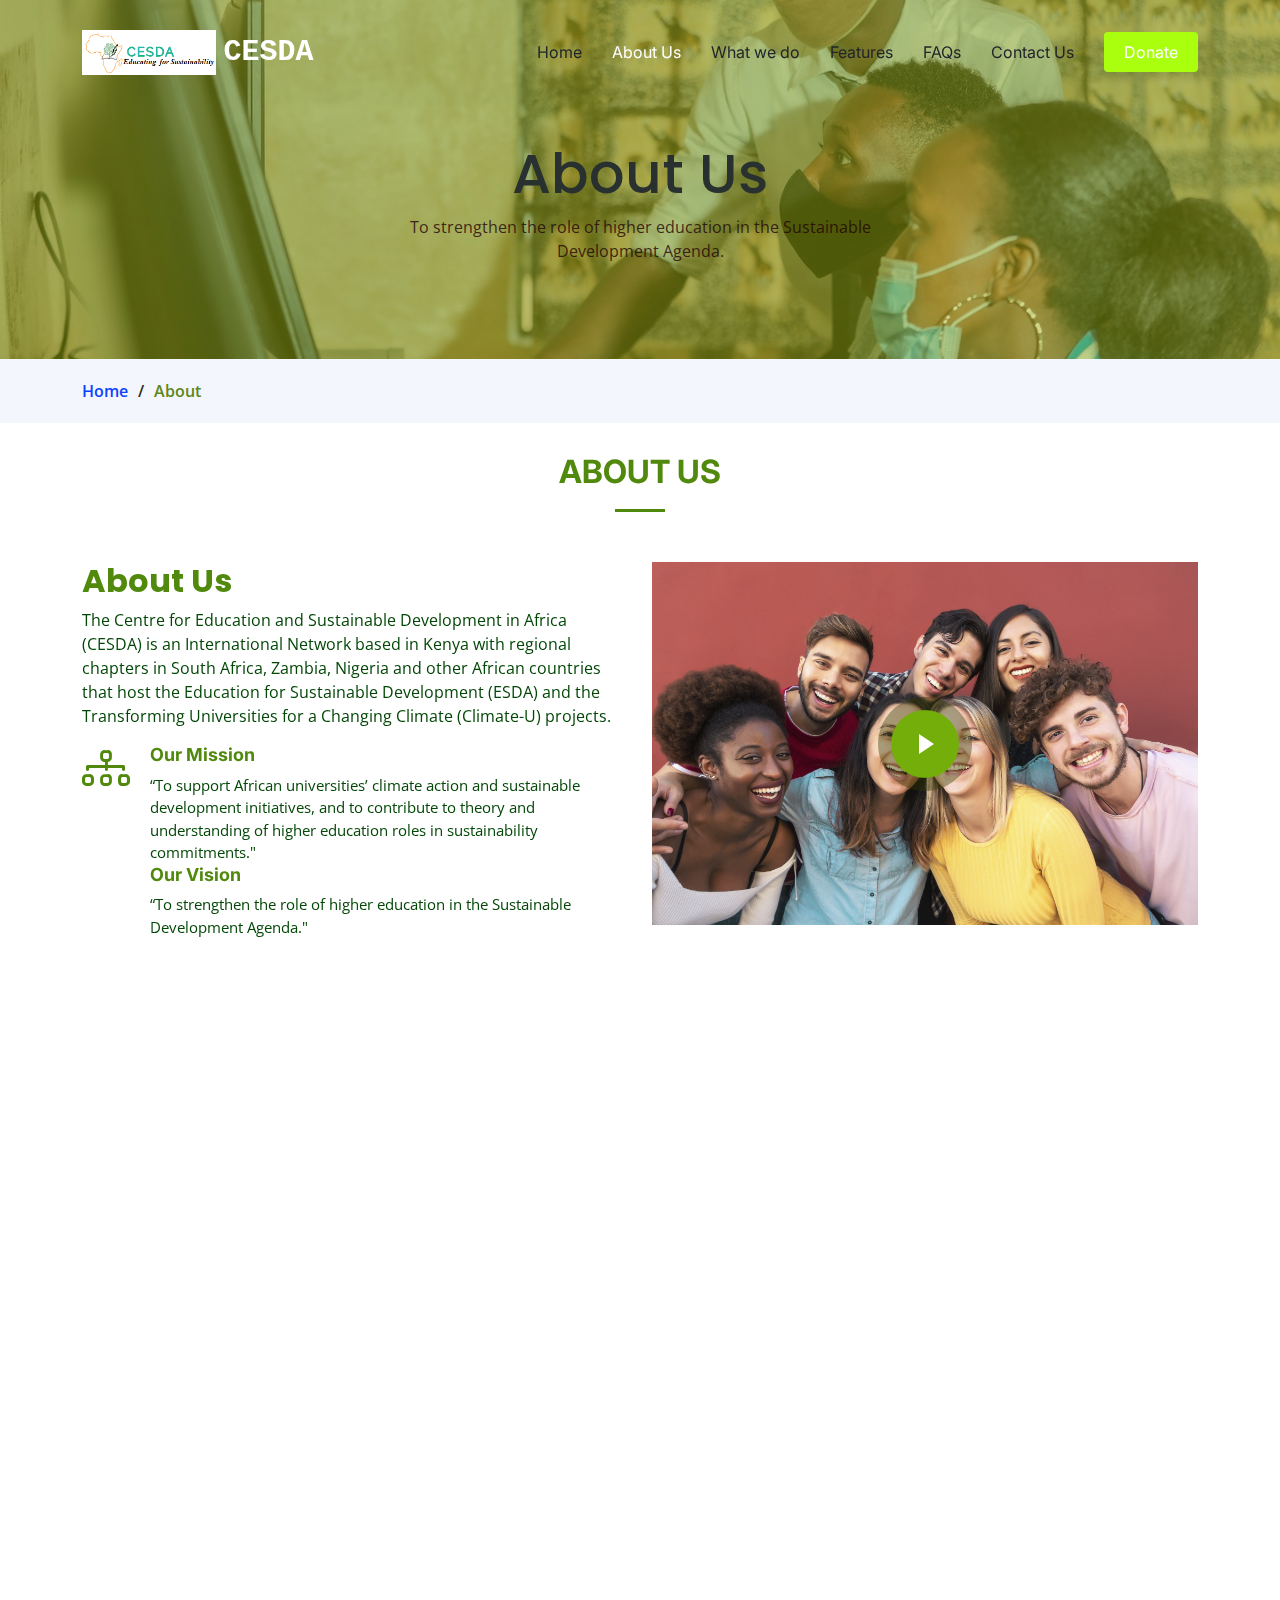
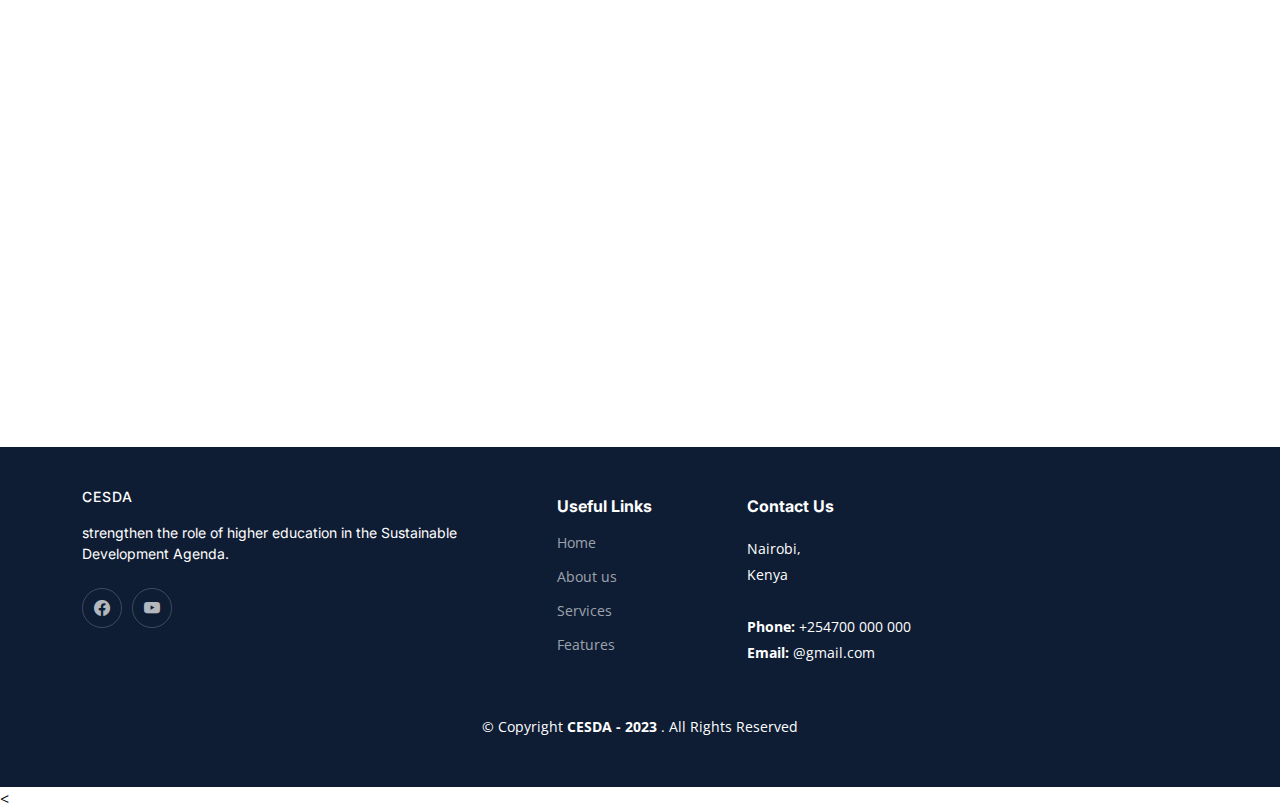
<file: foundation/aboutus.html>
<!DOCTYPE html>
<html lang="en">

<head>
  <meta charset="utf-8">
  <meta content="width=device-width, initial-scale=1.0" name="viewport">

  <title>CESDA - About-Us</title>
  <meta content="To strengthen the role of higher education in the Sustainable Development Agenda" name="description">
  <meta content="African universities, Education" name="keywords">

  <!-- Favicons -->
  <link href="assets/img/favicon.png" rel="icon">
  <link href="assets/img/apple-touch-icon.png" rel="apple-touch-icon">

  <!-- Google Fonts -->
  <link rel="preconnect" href="https://fonts.googleapis.com">
  <link rel="preconnect" href="https://fonts.gstatic.com" crossorigin>
  <link href="https://fonts.googleapis.com/css2?family=Open+Sans:ital,wght@0,300;0,400;0,500;0,600;0,700;1,300;1,400;1,600;1,700&family=Poppins:ital,wght@0,300;0,400;0,500;0,600;0,700;1,300;1,400;1,500;1,600;1,700&family=Inter:ital,wght@0,300;0,400;0,500;0,600;0,700;1,300;1,400;1,500;1,600;1,700&display=swap" rel="stylesheet">

  <!-- Vendor CSS Files -->
  <link href="assets/vendor/bootstrap/css/bootstrap.min.css" rel="stylesheet">
  <link href="assets/vendor/bootstrap-icons/bootstrap-icons.css" rel="stylesheet">
  <link href="assets/vendor/fontawesome-free/css/all.min.css" rel="stylesheet">
  <link href="assets/vendor/glightbox/css/glightbox.min.css" rel="stylesheet">
  <link href="assets/vendor/swiper/swiper-bundle.min.css" rel="stylesheet">
  <link href="assets/vendor/aos/aos.css" rel="stylesheet">

  <!--Main CSS File -->
  <link href="assets/css/main.css" rel="stylesheet">

</head>

<body>

 <!-- ======= Header ======= -->
  <header id="header" class="header d-flex align-items-center fixed-top">
    <div class="container-fluid container-xl d-flex align-items-center justify-content-between">

      <a href="index.html" class="logo d-flex align-items-center">
        <img src="assets/img/Logo E.png" class=" " alt="logo">
        <h1 class="font-monospace">CESDA</h1>
      </a>

      <i class="mobile-nav-toggle mobile-nav-show bi bi-list"></i>
      <i class="mobile-nav-toggle mobile-nav-hide d-none bi bi-x"></i>
      <nav id="navbar" class="navbar">
        <ul>
          <li><a class="scrollto" href="index.html#hero">Home</a></li>
          <li><a class="scrollto active" href="aboutus.html">About Us</a></li>
          <li><a class="scrollto" href="index.html#service">What we do</a></li>
          <li><a class="scrollto" href="index.html#features">Features</a></li>
          <li><a class="scrollto" href="index.html#faq">FAQs</a></li>
          <li><a href="contact.html">Contact Us</a></li>
          <li><a class="get-a-quote" href="donatenow.html">Donate</a></li>
        </ul>
      </nav><!-- .navbar -->

    </div>
  </header><!-- End Header -->
  <!-- End Header -->

  <main id="main">

    <!-- ======= Breadcrumbs ======= -->
    <div class="breadcrumbs">
      <div class="page-header d-flex align-items-center" style="background-image: url('assets/img/page-header.jpg');">
        <div class="container position-relative">
          <div class="row d-flex justify-content-center">
            <div class="col-lg-6 text-center">
              <h2>About Us</h2>
              <p>To strengthen the role of higher education in the Sustainable Development Agenda.</p>
            </div>
          </div>
        </div>
      </div>
      <nav>
        <div class="container">
          <ol>
            <li><a href="index.html">Home</a></li>
            <li>About</li>
          </ol>
        </div>
      </nav>
    </div><!-- End Breadcrumbs -->

    <!-- ======= About Us Section ======= -->
    <section id="about" class="about pt-0">
      <div class="container" data-aos="fade-up">
      <div class="section-header">
        <span></span>
        <h2>About Us</h2>
      </div>
        <div class="row gy-4">
          <div class="col-lg-6 position-relative align-self-start order-lg-last order-first">
            <img src="assets/img/people.jpg" class="img-fluid" alt="">
            <a href="assets/video/reading.mp4" class="glightbox play-btn"></a>
          </div>
          <div class="col-lg-6 content order-last  order-lg-first">
            <h3>About Us</h3>
            <p style="color: #034707">
              The Centre for Education and Sustainable Development in Africa (CESDA) is an International Network based in Kenya with regional chapters in South Africa, Zambia, Nigeria and other African countries that host the Education for Sustainable Development (ESDA) and the Transforming Universities for a Changing Climate (Climate-U) projects.
            </p>
            <ul>
              <li data-aos="fade-up" data-aos-delay="200" >
                <i class="bi bi-diagram-3"></i>
                <div class="row">
                  <div class="col-sm-12">
                    <h5>Our Mission</h5>
                    <p style="color: #034707">“To support African universities’ climate action and sustainable development initiatives, and to contribute to theory and understanding of higher education roles in sustainability commitments.&quot;</p>
                  </div>
                  <br>
                  <div class="col-sm-12">
                    <h5>Our Vision</h5>
                    <p style="color: #034707">“To strengthen the role of higher education in the Sustainable Development Agenda.&quot;</p>
                  </div>
                </div>
              </li>
            </ul>
          </div>
        </div>

      </div>
    </section>
    <!-- End About Us Section -->

    <!-- ======= Stats Counter Section ======= -->
    <section id="stats-counter" class="stats-counter pt-0">
      <div class="container" data-aos="fade-up">

        <div class="row gy-4">

          <div class="col-lg-4 col-md-6">
            <div class="stats-item text-center w-100 h-100">
              <span data-purecounter-start="0" data-purecounter-end="120" data-purecounter-duration="1" class="purecounter"></span>
              <p>Universities</p>
            </div>
          </div><!-- End Stats Item -->

          <div class="col-lg-4 col-md-6">
            <div class="stats-item text-center w-100 h-100">
              <span data-purecounter-start="0" data-purecounter-end="3000" data-purecounter-duration="1" class="purecounter"></span>
              <p>Students</p>
            </div>
          </div><!-- End Stats Item -->

          <div class="col-lg-4 col-md-6">
            <div class="stats-item text-center w-100 h-100">
              <span data-purecounter-start="0" data-purecounter-end="40" data-purecounter-duration="1" class="purecounter"></span>
              <p>Projects</p>
            </div>
          </div><!-- End Stats Item -->

        </div>

      </div>
    </section>
    <!-- End Stats Counter Section -->

    <!-- ======= Our Team Section ======= -->
    <section id="team" class="team pt-0">
      <div class="container" data-aos="fade-up">

        <div class="section-header">
          <span></span>
          <h2>Our Team</h2>

        </div>
        <div class="row">
          <div class="col-lg-4 col-md-6 d-flex" data-aos="zoom-in" data-aos-delay="100">
            <div class="member">
              <img src="assets/img/vector.jpg" class="img-fluid" alt="">
              <div class="member-content">
                <h4>Stephen Hawk</h4>
                <span>Administrator</span>
                <div class="social">
                  <a href=""><i class="bi bi-twitter"></i></a>
                  <a href=""><i class="bi bi-facebook"></i></a> 
                </div>
              </div>
            </div>
          </div><!-- End Team Member -->

          <div class="col-lg-4 col-md-6 d-flex" data-aos="zoom-in" data-aos-delay="200">
            <div class="member">
              <img src="assets/img/vector.jpg" class="img-fluid" alt="">
              <div class="member-content">
                <h4>William Johns</h4>
                <span>Accountant</span>
                <div class="social">
                  <a href=""><i class="bi bi-twitter"></i></a>
                  <a href=""><i class="bi bi-facebook"></i></a> 
                </div>
              </div>
            </div>
          </div><!-- End Team Member -->

          <div class="col-lg-4 col-md-6 d-flex" data-aos="zoom-in" data-aos-delay="300">
            <div class="member">
              <img src="assets/img/vector.jpg" class="img-fluid" alt="">
              <div class="member-content">
                <h4>Jennifer hezdon Makena</h4>
                <span>Coordinator</span>
                <div class="social">
                  <a href=""><i class="bi bi-twitter"></i></a>
                  <a href=""><i class="bi bi-facebook"></i></a> 
                </div>
              </div>
            </div>
          </div><!-- End Team Member -->
        </div>


      </div>
    </section><!-- End Our Team Section -->

  </main><!-- End #main -->

  <!-- ======= Footer ======= -->
  <footer id="footer" class="footer">
    <div class="container">
      <div class="row gy-4">
        <div class="col-lg-5 col-md-12 footer-info">
          <a href="index.php" class="logo d-flex align-items-center">
            <span>CESDA</span>
          </a>
          <p>strengthen the role of higher education in the Sustainable Development Agenda.</p>
          <div class="social-links d-flex mt-4">
            <a href="#" class="facebook"><i class="bi bi-facebook"></i></a>
            <a href="#" class="linkedin"><i class="bi bi-youtube"></i></a>
          </div>
        </div>

        <div class="col-lg-2 col-6 footer-links">
          <h4>Useful Links</h4>
          <ul>
            <li><a href="#">Home</a></li>
            <li><a href="#about">About us</a></li>
            <li><a href="#service">Services</a></li>
            <li><a href="#features">Features</a></li>
          </ul>
        </div>

        <div class="col-lg-3 col-md-12 footer-contact text-center text-md-start">
          <h4>Contact Us</h4>
          <p>
            Nairobi, <br>
            Kenya <br><br>
            <strong>Phone:</strong> +254700 000 000<br>
            <strong>Email:</strong> @gmail.com<br>
          </p>

        </div>

      </div>
    </div>
    <div class="container mt-4">
      <div class="copyright">
        &copy; Copyright <strong><span>CESDA - 2023
        </span></strong>. All Rights Reserved
      </div>
    </div>
  </footer><
  <!-- End Footer -->

  <a href="#" class="scroll-top d-flex align-items-center justify-content-center"><i class="bi bi-arrow-up-short"></i></a>

  <div id="preloader"></div>

  <!-- Vendor JS Files -->
  <script src="assets/vendor/bootstrap/js/bootstrap.bundle.min.js"></script>
  <script src="assets/vendor/purecounter/purecounter_vanilla.js"></script>
  <script src="assets/vendor/glightbox/js/glightbox.min.js"></script>
  <script src="assets/vendor/swiper/swiper-bundle.min.js"></script>
  <script src="assets/vendor/aos/aos.js"></script>
  <script src="assets/vendor/php-email-form/validate.js"></script>

  <!-- Template Main JS File -->
  <script src="assets/js/main.js"></script>

</body>

</html>
</file>
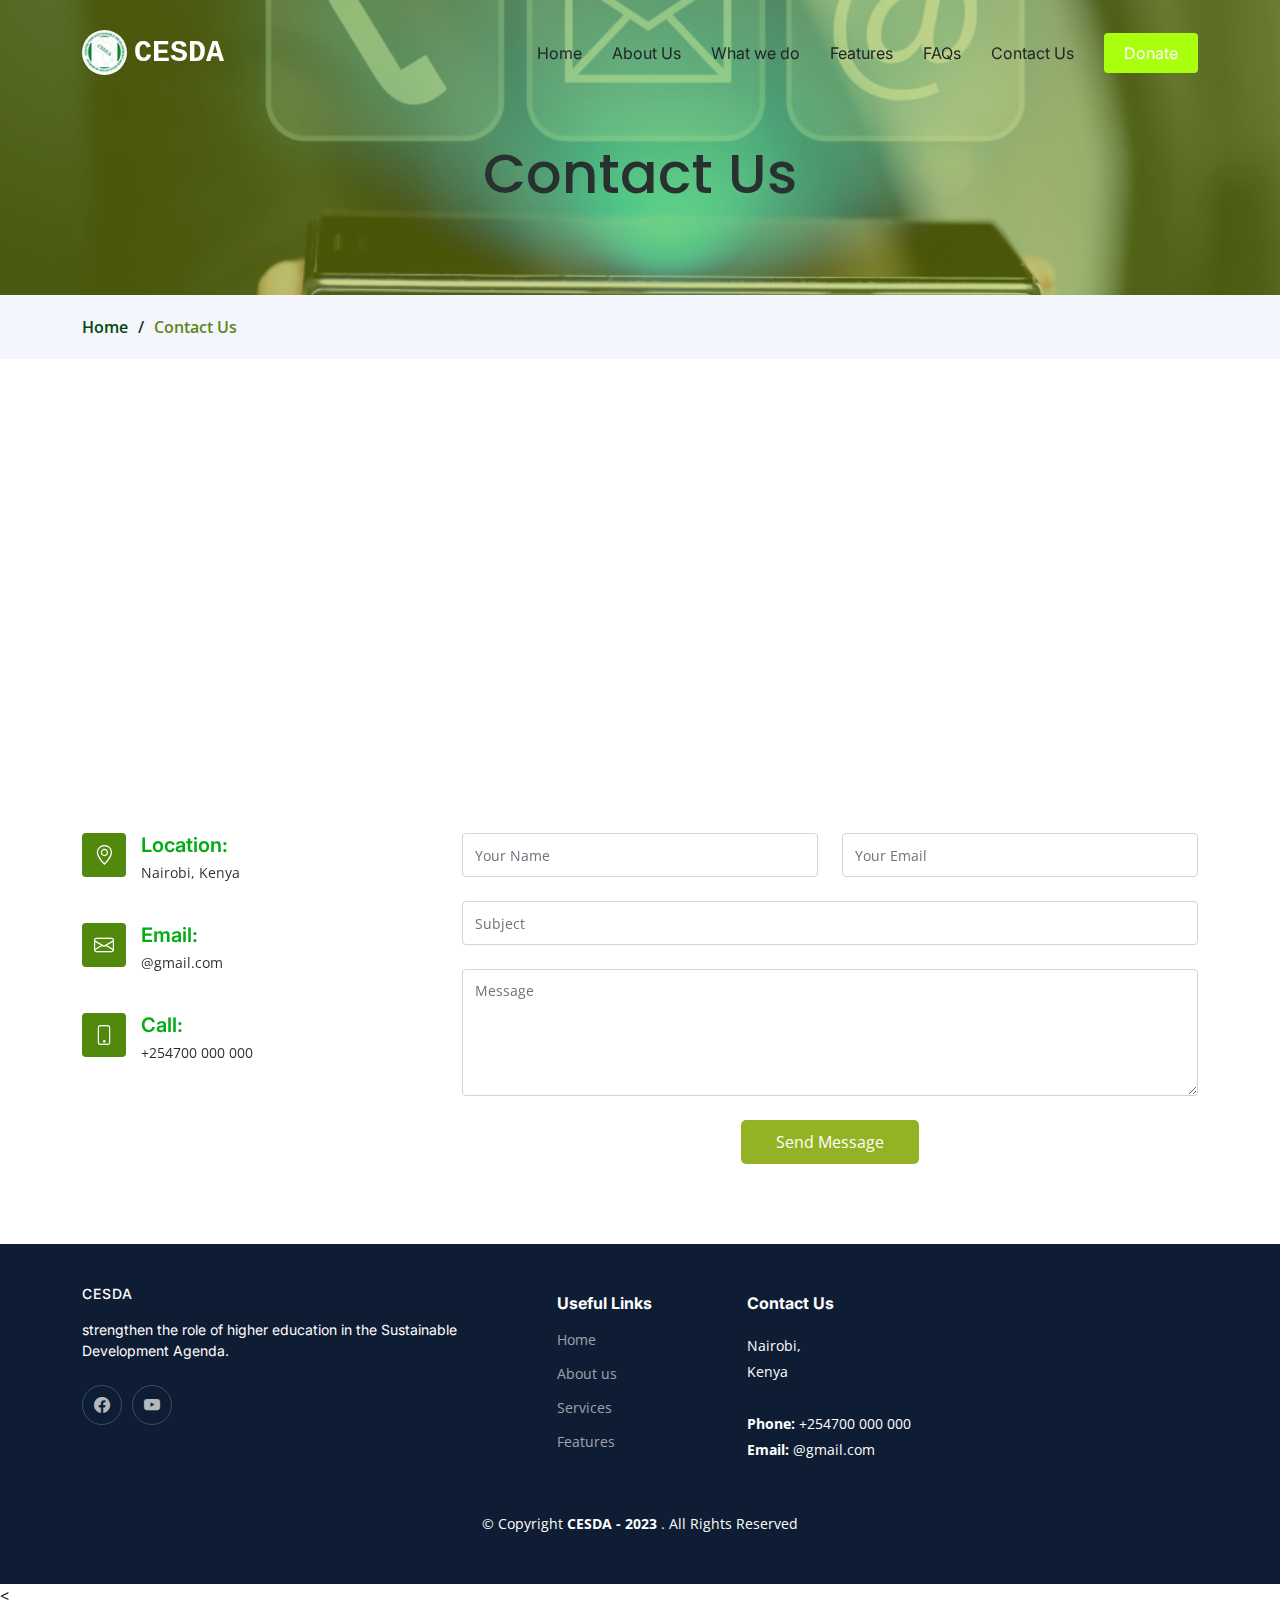
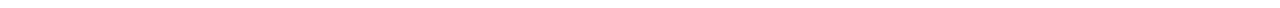
<file: foundation/contact.html>
<!DOCTYPE html>
<html lang="en">

<head>
  <meta charset="utf-8">
  <meta content="width=device-width, initial-scale=1.0" name="viewport">

  <title>CESDA - Contact</title>
  <meta content="TRY AND REACH US FOR ANY HELP" name="description">
  <meta content="Contact, cesda" name="keywords">

  <!-- Favicons -->
  <link href="assets/img/favicon.png" rel="icon">
  <link href="assets/img/apple-touch-icon.png" rel="apple-touch-icon">

  <!-- Google Fonts -->
  <link rel="preconnect" href="https://fonts.googleapis.com">
  <link rel="preconnect" href="https://fonts.gstatic.com" crossorigin>
  <link href="https://fonts.googleapis.com/css2?family=Open+Sans:ital,wght@0,300;0,400;0,500;0,600;0,700;1,300;1,400;1,600;1,700&family=Poppins:ital,wght@0,300;0,400;0,500;0,600;0,700;1,300;1,400;1,500;1,600;1,700&family=Inter:ital,wght@0,300;0,400;0,500;0,600;0,700;1,300;1,400;1,500;1,600;1,700&display=swap" rel="stylesheet">

  <!-- Vendor CSS Files -->
  <link href="assets/vendor/bootstrap/css/bootstrap.min.css" rel="stylesheet">
  <link href="assets/vendor/bootstrap-icons/bootstrap-icons.css" rel="stylesheet">
  <link href="assets/vendor/fontawesome-free/css/all.min.css" rel="stylesheet">
  <link href="assets/vendor/glightbox/css/glightbox.min.css" rel="stylesheet">
  <link href="assets/vendor/swiper/swiper-bundle.min.css" rel="stylesheet">
  <link href="assets/vendor/aos/aos.css" rel="stylesheet">

  <!-- Main CSS File -->
  <link href="assets/css/main.css" rel="stylesheet">

</head>

<body>

 <!-- ======= Header ======= -->
 <header id="header" class="header d-flex align-items-center fixed-top">
    <div class="container-fluid container-xl d-flex align-items-center justify-content-between">

      <a href="index.php" class="logo d-flex align-items-center">
        <img src="assets/img/cesdalogo.jpg" class="rounded-circle " alt="logo">
        <h1 class="font-monospace">CESDA</h1>
      </a>

      <i class="mobile-nav-toggle mobile-nav-show bi bi-list"></i>
      <i class="mobile-nav-toggle mobile-nav-hide d-none bi bi-x"></i>
      <nav id="navbar" class="navbar">
        <ul>
          <li><a class="scrollto" href="index.php#hero">Home</a></li>
          <li><a class="scrollto" href="aboutus.php">About Us</a></li>
          <li><a class="scrollto" href="index.php#service">What we do</a></li>
          <li><a class="scrollto" href="index.php#features">Features</a></li>
          <li><a class="scrollto" href="index.php#faq">FAQs</a></li>
          <li><a href="contact.php active">Contact Us</a></li>
          <li><a class="get-a-quote" href="donatenow.php">Donate</a></li>
        </ul>
      </nav><!-- .navbar -->

    </div>
  </header><!-- End Header -->
  <!-- End Header -->

  <main id="main">

    <!-- ======= Breadcrumbs ======= -->
    <div class="breadcrumbs">
      <div class="page-header d-flex align-items-center" style="background-image: url('assets/img/contactus.jpg');">
        <div class="container position-relative">
          <div class="row d-flex justify-content-center">
            <div class="col-lg-6 text-center">
              <h2>Contact Us</h2>
            </div>
          </div>
        </div>
      </div>
      <nav>
        <div class="container">
          <ol>
            <li><a style="color: #034707;" href="index.php">Home</a></li>
            <li>Contact Us</li>
          </ol>
        </div>
      </nav>
    </div><!-- End Breadcrumbs -->

    <!-- ======= Contact Section ======= -->
    <section id="contact" class="contact">
      <div class="container" data-aos="fade-up">

        <div>
          <iframe style="border:0; width: 100%; height: 340px;" src="https://www.google.com/maps/embed?pb=!1m18!1m12!1m3!1d4743.547479529663!2d36.813787588807074!3d-1.2739821799677984!2m3!1f0!2f0!3f0!3m2!1i1024!2i768!4f13.1!3m3!1m2!1s0x182f172e2b30a483%3A0x24eee4c08364a0f3!2sNational%20Museum%20of%20Kenya!5e0!3m2!1sen!2ske!4v1687116534324!5m2!1sen!2ske" width="600" height="450" style="border:0;" allowfullscreen="" loading="lazy" referrerpolicy="no-referrer-when-downgrade"></iframe>
        </div><!-- End Google Maps -->

        <div class="row gy-4 mt-4">

          <div class="col-lg-4">

            <div class="info-item d-flex">
              <i class="bi bi-geo-alt flex-shrink-0"></i>
              <div>
                <h4>Location:</h4>
                <p>Nairobi, Kenya</p>
              </div>
            </div><!-- End Info Item -->

            <div class="info-item d-flex">
              <i class="bi bi-envelope flex-shrink-0"></i>
              <div>
                <h4>Email:</h4>
                <p>@gmail.com</p>
              </div>
            </div><!-- End Info Item -->

            <div class="info-item d-flex">
              <i class="bi bi-phone flex-shrink-0"></i>
              <div>
                <h4>Call:</h4>
                <p>+254700 000 000</p>
              </div>
            </div><!-- End Info Item -->

          </div>

          <div class="col-lg-8">
            <form action="forms/contact.php" method="post" role="form" class="php-email-form">
              <div class="row">
                <div class="col-md-6 form-group">
                  <input type="text" name="name" class="form-control" id="name" placeholder="Your Name" required>
                </div>
                <div class="col-md-6 form-group mt-3 mt-md-0">
                  <input type="email" class="form-control" name="email" id="email" placeholder="Your Email" required>
                </div>
              </div>
              <div class="form-group mt-3">
                <input type="text" class="form-control" name="subject" id="subject" placeholder="Subject" required>
              </div>
              <div class="form-group mt-3">
                <textarea class="form-control" name="message" rows="5" placeholder="Message" required></textarea>
              </div>
              <div class="my-3">
                <div class="loading">Loading</div>
                <div class="error-message"></div>
                <div class="sent-message">Your message has been sent. Thank you!</div>
              </div>
              <div class="text-center"><button type="submit">Send Message</button></div>
            </form>
          </div><!-- End Contact Form -->

        </div>

      </div>
    </section><!-- End Contact Section -->

  </main><!-- End #main -->

  <!-- ======= Footer ======= -->
  <footer id="footer" class="footer">
    <div class="container">
      <div class="row gy-4">
        <div class="col-lg-5 col-md-12 footer-info">
          <a href="index.php" class="logo d-flex align-items-center">
            <span>CESDA</span>
          </a>
          <p>strengthen the role of higher education in the Sustainable Development Agenda.</p>
          <div class="social-links d-flex mt-4">
            <a href="#" class="facebook"><i class="bi bi-facebook"></i></a>
            <a href="#" class="linkedin"><i class="bi bi-youtube"></i></a>
          </div>
        </div>

        <div class="col-lg-2 col-6 footer-links">
          <h4>Useful Links</h4>
          <ul>
            <li><a href="#">Home</a></li>
            <li><a href="#about">About us</a></li>
            <li><a href="#service">Services</a></li>
            <li><a href="#features">Features</a></li>
          </ul>
        </div>

        <div class="col-lg-3 col-md-12 footer-contact text-center text-md-start">
          <h4>Contact Us</h4>
          <p>
            Nairobi, <br>
            Kenya <br><br>
            <strong>Phone:</strong> +254700 000 000<br>
            <strong>Email:</strong> @gmail.com<br>
          </p>

        </div>

      </div>
    </div>
    <div class="container mt-4">
      <div class="copyright">
        &copy; Copyright <strong><span>CESDA - 2023
        </span></strong>. All Rights Reserved
      </div>
    </div>
  </footer><
  <!-- End Footer -->

  <a href="#" class="scroll-top d-flex align-items-center justify-content-center"><i class="bi bi-arrow-up-short"></i></a>

  <div id="preloader"></div>

  <!-- Vendor JS Files -->
  <script src="assets/vendor/bootstrap/js/bootstrap.bundle.min.js"></script>
  <script src="assets/vendor/purecounter/purecounter_vanilla.js"></script>
  <script src="assets/vendor/glightbox/js/glightbox.min.js"></script>
  <script src="assets/vendor/swiper/swiper-bundle.min.js"></script>
  <script src="assets/vendor/aos/aos.js"></script>
  <script src="assets/vendor/php-email-form/validate.js"></script>

  <!-- Main JS File -->
  <script src="assets/js/main.js"></script>

</body>

</html>
</file>
<file: foundation/assets/css/main.css>
/**
* Template Name: Logis - v1.3.0
* Template URL: https://bootstrapmade.com/logis-bootstrap-logistics-website-template/
* Author: BootstrapMade.com
* License: https://bootstrapmade.com/license/
*/

/*--------------------------------------------------------------
# Set main reusable colors and fonts using CSS variables
# Learn more about CSS variables at https://developer.mozilla.org/en-US/docs/Web/CSS/Using_CSS_custom_properties
--------------------------------------------------------------*/
/* Fonts */
:root {
  --font-default: "Open Sans", system-ui, -apple-system, "Segoe UI", Roboto, "Helvetica Neue", Arial, "Noto Sans", "Liberation Sans", sans-serif, "Apple Color Emoji", "Segoe UI Emoji", "Segoe UI Symbol", "Noto Color Emoji";
  --font-primary: "Inter", sans-serif;
  --font-secondary: "Poppins", sans-serif;
}

/* Colors */
:root {
  --color-default: #0a0d13;
  --color-primary: #0d42ff;
  --color-secondary: #0e1d34;
}

/* Smooth scroll behavior */
:root {
  scroll-behavior: smooth;
}

/*--------------------------------------------------------------
# General
--------------------------------------------------------------*/
body {
  font-family: var(--font-default);
  color: var(--color-default);
}

a {
  color: var(--color-primary);
  text-decoration: none;
}

a:hover {
  color: #406aff;
  text-decoration: none;
}

h1,
h2,
h3,
h4,
h5,
h6 {
  font-family: var(--font-primary);
}

/*--------------------------------------------------------------
# Sections & Section Header
--------------------------------------------------------------*/
section {
  padding: 80px 0;
  overflow: hidden;
}

.section-header {
  text-align: center;
  padding: 30px 0;
  position: relative;
}

.section-header h2 {
  font-size: 32px;
  font-weight: 700;
  text-transform: uppercase;
  margin-bottom: 20px;
  padding-bottom: 0;
  color: #51890d;
  position: relative;
  z-index: 2;
  margin-bottom: 20px;
  padding-bottom: 20px;
  position: relative;
}

.section-header h2:after {
  content: "";
  position: absolute;
  display: block;
  width: 50px;
  height: 3px;
  background: #51890d;
  left: 0;
  right: 0;
  bottom: 0;
  margin: auto;
}

.section-header span {
  position: absolute;
  top: 46px;
  color: rgba(45, 211, 36, 0.3);
  left: 0;
  right: 0;
  z-index: 1;
  font-weight: 700;
  font-size: 56px;
  text-transform: uppercase;
  line-height: 0;
}

.section-header p {
  margin-bottom: 0;
  position: relative;
  z-index: 2;
}

@media (max-width: 640px) {
  .section-header h2 {
    font-size: 28px;
    margin-bottom: 15px;
  }

  .section-header span {
    font-size: 38px;
  }
}

/*--------------------------------------------------------------
# Breadcrumbs
--------------------------------------------------------------*/
.breadcrumbs .page-header {
  padding: 140px 0 80px 0;
  position: relative;
  background-size: cover;
  background-position: center;
  background-repeat: no-repeat;
}

.breadcrumbs .page-header:before {
  content: "";
  background-color: rgba(153, 176, 9, 0.47);
  position: absolute;
  inset: 0;
}

.breadcrumbs .page-header h2 {
  font-size: 56px;
  font-weight: 500;
  color: #293030;
  font-family: var(--font-secondary);
}

.breadcrumbs .page-header p {
  color: rgba(33, 3, 3, 0.8);
}

.breadcrumbs nav {
  background-color: #f3f6fc;
  padding: 20px 0;
}

.breadcrumbs nav ol {
  display: flex;
  flex-wrap: wrap;
  list-style: none;
  margin: 0;
  padding: 0;
  font-size: 16px;
  font-weight: 600;
  color: #5e861a;
}

.breadcrumbs nav ol a {
  color: var(--color-primary);
  transition: 0.3s;
}

.breadcrumbs nav ol a:hover {
  text-decoration: underline;
}

.breadcrumbs nav ol li+li {
  padding-left: 10px;
}

.breadcrumbs nav ol li+li::before {
  display: inline-block;
  padding-right: 10px;
  color: #2d2e22;
  content: "/";
}

/*--------------------------------------------------------------
# Scroll top button
--------------------------------------------------------------*/
.scroll-top {
  position: fixed;
  visibility: hidden;
  opacity: 0;
  right: 15px;
  bottom: 15px;
  z-index: 99999;
  background: #31590a;
  width: 40px;
  height: 40px;
  border-radius: 4px;
  transition: all 0.4s;
}

.scroll-top i {
  font-size: 24px;
  color: #fff;
  line-height: 0;
}

.scroll-top:hover {
  background: rgba(13, 66, 255, 0.8);
  color: #fff;
}

.scroll-top.active {
  visibility: visible;
  opacity: 1;
}

/*--------------------------------------------------------------
# Preloader
--------------------------------------------------------------*/
#preloader {
  position: fixed;
  inset: 0;
  z-index: 9999;
  overflow: hidden;
  background: #fff;
  transition: all 0.6s ease-out;
  width: 100%;
  height: 100vh;
}

#preloader:before,
#preloader:after {
  content: "";
  position: absolute;
  border: 4px solid var(--color-primary);
  border-radius: 50%;
  -webkit-animation: animate-preloader 2s cubic-bezier(0, 0.2, 0.8, 1) infinite;
  animation: animate-preloader 2s cubic-bezier(0, 0.2, 0.8, 1) infinite;
}

#preloader:after {
  -webkit-animation-delay: -0.5s;
  animation-delay: -0.5s;
}

@-webkit-keyframes animate-preloader {
  0% {
    width: 10px;
    height: 10px;
    top: calc(50% - 5px);
    left: calc(50% - 5px);
    opacity: 1;
  }

  100% {
    width: 72px;
    height: 72px;
    top: calc(50% - 36px);
    left: calc(50% - 36px);
    opacity: 0;
  }
}

@keyframes animate-preloader {
  0% {
    width: 10px;
    height: 10px;
    top: calc(50% - 5px);
    left: calc(50% - 5px);
    opacity: 1;
  }

  100% {
    width: 72px;
    height: 72px;
    top: calc(50% - 36px);
    left: calc(50% - 36px);
    opacity: 0;
  }
}

/*--------------------------------------------------------------
# Disable aos animation delay on mobile devices
--------------------------------------------------------------*/
@media screen and (max-width: 768px) {
  [data-aos-delay] {
    transition-delay: 0 !important;
  }
}

/*--------------------------------------------------------------
# Header
--------------------------------------------------------------*/
.header {
  transition: all 0.5s;
  z-index: 997;
  padding: 30px 0;
}

.header.sticked {
  background: rgba(24, 92, 10, 0.9);
  padding: 15px 0;
  box-shadow: 0px 2px 20px #273d13;
}

.header .logo img {
  max-height: 45px;
  margin-right: 7px;
}

.header .logo h1 {
  font-size: 30px;
  margin: 0;
  font-weight: 700;
  color: #fff;
  font-family: var(--font-primary);
}

/*--------------------------------------------------------------
# Desktop Navigation
--------------------------------------------------------------*/
@media (min-width: 1280px) {
  .navbar {
    padding: 0;
  }

  .navbar ul {
    margin: 0;
    padding: 0;
    display: flex;
    list-style: none;
    align-items: center;
  }

  .navbar li {
    position: relative;
  }

  .navbar a,
  .navbar a:focus {
    display: flex;
    align-items: center;
    justify-content: space-between;
    padding: 10px 0 10px 30px;
    font-family: var(--font-primary);
    font-size: 16px;
    font-weight: 400;
    color: #212529;
    white-space: nowrap;
    transition: 0.3s;
  }

  .navbar a i,
  .navbar a:focus i {
    font-size: 12px;
    line-height: 0;
    margin-left: 5px;
  }

  .navbar a:hover,
  .navbar .active,
  .navbar .active:focus,
  .navbar li:hover>a {
    color: #fff;
  }

  .navbar .get-a-quote,
  .navbar .get-a-quote:focus {
    background: #a9ff0d;
    padding: 8px 20px;
    margin-left: 30px;
    border-radius: 4px;
    color: #fff;
  }

  .navbar .get-a-quote:hover,
  .navbar .get-a-quote:focus:hover {
    color: #fff;
    background: #2756ff;
  }

  .navbar .dropdown ul {
    display: block;
    position: absolute;
    left: 14px;
    top: calc(100% + 30px);
    margin: 0;
    padding: 10px 0;
    z-index: 99;
    opacity: 0;
    visibility: hidden;
    background: #fff;
    box-shadow: 0px 0px 30px rgba(127, 137, 161, 0.25);
    transition: 0.3s;
    border-radius: 4px;
  }

  .navbar .dropdown ul li {
    min-width: 200px;
  }

  .navbar .dropdown ul a {
    padding: 10px 20px;
    font-size: 15px;
    text-transform: none;
    font-weight: 400;
    color: var(--color-secondary);
  }

  .navbar .dropdown ul a i {
    font-size: 12px;
  }

  .navbar .dropdown ul a:hover,
  .navbar .dropdown ul .active:hover,
  .navbar .dropdown ul li:hover>a {
    color: var(--color-primary);
  }

  .navbar .dropdown:hover>ul {
    opacity: 1;
    top: 100%;
    visibility: visible;
  }

  .navbar .dropdown .dropdown ul {
    top: 0;
    left: calc(100% - 30px);
    visibility: hidden;
  }

  .navbar .dropdown .dropdown:hover>ul {
    opacity: 1;
    top: 0;
    left: 100%;
    visibility: visible;
  }
}

@media (min-width: 1280px) and (max-width: 1366px) {
  .navbar .dropdown .dropdown ul {
    left: -90%;
  }

  .navbar .dropdown .dropdown:hover>ul {
    left: -100%;
  }
}

@media (min-width: 1280px) {

  .mobile-nav-show,
  .mobile-nav-hide {
    display: none;
  }
}

/*--------------------------------------------------------------
# Mobile Navigation
--------------------------------------------------------------*/
@media (max-width: 1279px) {
  .navbar {
    position: fixed;
    top: 0;
    right: -100%;
    width: 100%;
    max-width: 400px;
    bottom: 0;
    transition: 0.3s;
    z-index: 9997;
  }

  .navbar ul {
    position: absolute;
    inset: 0;
    padding: 50px 0 10px 0;
    margin: 0;
    background: rgba(14, 29, 52, 0.9);
    overflow-y: auto;
    transition: 0.3s;
    z-index: 9998;
  }

  .navbar a,
  .navbar a:focus {
    display: flex;
    align-items: center;
    justify-content: space-between;
    padding: 12px 20px;
    font-family: var(--font-primary);
    font-size: 16px;
    font-weight: 500;
    color: rgba(255, 255, 255, 0.7);
    white-space: nowrap;
    transition: 0.3s;
  }

  .navbar a i,
  .navbar a:focus i {
    font-size: 12px;
    line-height: 0;
    margin-left: 5px;
  }

  .navbar a:hover,
  .navbar .active,
  .navbar .active:focus,
  .navbar li:hover>a {
    color: #fff;
  }

  .navbar .get-a-quote,
  .navbar .get-a-quote:focus {
    background: var(--color-primary);
    padding: 8px 20px;
    border-radius: 4px;
    margin: 15px;
    color: #fff;
  }

  .navbar .get-a-quote:hover,
  .navbar .get-a-quote:focus:hover {
    color: #fff;
    background: rgba(13, 66, 255, 0.8);
  }

  .navbar .dropdown ul,
  .navbar .dropdown .dropdown ul {
    position: static;
    display: none;
    padding: 10px 0;
    margin: 10px 20px;
    transition: all 0.5s ease-in-out;
    border: 1px solid #19335c;
  }

  .navbar .dropdown>.dropdown-active,
  .navbar .dropdown .dropdown>.dropdown-active {
    display: block;
  }

  .mobile-nav-show {
    color: #fff;
    font-size: 28px;
    cursor: pointer;
    line-height: 0;
    transition: 0.5s;
    z-index: 9999;
    margin-right: 10px;
  }

  .mobile-nav-hide {
    color: #fff;
    font-size: 32px;
    cursor: pointer;
    line-height: 0;
    transition: 0.5s;
    position: fixed;
    right: 20px;
    top: 20px;
    z-index: 9999;
  }

  .mobile-nav-active {
    overflow: hidden;
  }

  .mobile-nav-active .navbar {
    right: 0;
  }

  .mobile-nav-active .navbar:before {
    content: "";
    position: fixed;
    inset: 0;
    background: rgba(14, 29, 52, 0.8);
    z-index: 9996;
  }
}

/*--------------------------------------------------------------
# Featured Services Section
--------------------------------------------------------------*/
.featured-services .service-item {
  position: relative;
  height: 100%;
  margin-bottom: 20px;
}

.featured-services .service-item .icon {
  margin-right: 20px;
}

.featured-services .service-item .icon i {
  color: #51890d;
  font-size: 48px;
  transition: 0.3s;
}

.featured-services .service-item:hover .icon {
  background: #fff;
}

.featured-services .service-item:hover .icon i {
  color: var(--color-primary);
}

.featured-services .service-item .title {
  font-weight: 700;
  margin-bottom: 10px;
  font-size: 20px;
  color: #51890d;
  transition: 0.3s;
}

.featured-services .service-item .description {
  font-size: 15px;
  color: #034707;
  margin-bottom: 10px;
}





.featured-services .service-item:hover .title{
  color: var(--color-primary);
}

/*--------------------------------------------------------------
# About Us Section
--------------------------------------------------------------*/
.about .content h3 {
  font-weight: 700;
  font-size: 32px;
  font-family: var(--font-secondary);
  color: #51890d;
}

.about .content ul {
  list-style: none;
  padding: 0;
}

.about .content ul li {
  display: flex;
  align-items: flex-start;
  margin-top: 10px;
}

.about .content ul i {
  flex-shrink: 0;
  font-size: 48px;
  color: #51890d;
  margin-right: 20px;
  line-height: 0;
}

.about .content ul h5 {
  font-size: 18px;
  font-weight: 700;
  color: #51890d;
}

.about .content ul p {
  font-size: 15px;
}

.about .content p:last-child {
  margin-bottom: 0;
}

.about .play-btn {
  width: 94px;
  height: 94px;
  background: radial-gradient(#73ae0a 50%, rgba(51, 56, 2, 0.4) 52%);
  border-radius: 50%;
  display: block;
  position: absolute;
  left: calc(50% - 47px);
  top: calc(50% - 47px);
  overflow: hidden;
}

.about .play-btn:before {
  content: "";
  position: absolute;
  width: 120px;
  height: 120px;
  -webkit-animation-delay: 0s;
  animation-delay: 0s;
  -webkit-animation: pulsate-btn 2s;
  animation: pulsate-btn 2s;
  -webkit-animation-direction: forwards;
  animation-direction: forwards;
  -webkit-animation-iteration-count: infinite;
  animation-iteration-count: infinite;
  -webkit-animation-timing-function: steps;
  animation-timing-function: steps;
  opacity: 1;
  border-radius: 50%;
  border: 5px solid rgba(13, 66, 255, 0.7);
  top: -15%;
  left: -15%;
  background: rgba(198, 16, 0, 0);
}

.about .play-btn:after {
  content: "";
  position: absolute;
  left: 50%;
  top: 50%;
  transform: translateX(-40%) translateY(-50%);
  width: 0;
  height: 0;
  border-top: 10px solid transparent;
  border-bottom: 10px solid transparent;
  border-left: 15px solid #fff;
  z-index: 100;
  transition: all 400ms cubic-bezier(0.55, 0.055, 0.675, 0.19);
}

.about .play-btn:hover:before {
  content: "";
  position: absolute;
  left: 50%;
  top: 50%;
  transform: translateX(-40%) translateY(-50%);
  width: 0;
  height: 0;
  border: none;
  border-top: 10px solid transparent;
  border-bottom: 10px solid transparent;
  border-left: 15px solid #fff;
  z-index: 200;
  -webkit-animation: none;
  animation: none;
  border-radius: 0;
}

.about .play-btn:hover:after {
  border-left: 15px solid var(--color-primary);
  transform: scale(20);
}

@-webkit-keyframes pulsate-btn {
  0% {
    transform: scale(0.6, 0.6);
    opacity: 1;
  }

  100% {
    transform: scale(1, 1);
    opacity: 0;
  }
}

@keyframes pulsate-btn {
  0% {
    transform: scale(0.6, 0.6);
    opacity: 1;
  }

  100% {
    transform: scale(1, 1);
    opacity: 0;
  }
}

/*--------------------------------------------------------------
# Services Section
--------------------------------------------------------------*/
.services .card {
  border: 1px solid rgba(14, 29, 52, 0.15);
  background: #fff;
  position: relative;
  border-radius: 0;
  height: 100%;
}

.services .card .card-img {
  overflow: hidden;
  margin-bottom: 15px;
  border-radius: 0;
}

.services .card .card-img img {
  transition: 0.3s ease-in-out;
}

.services .card h3 {
  font-weight: 700;
  font-size: 18px;
  margin-bottom: 5px;
  padding: 10px 30px;
  text-transform: uppercase;
}

.services .card a {
  color: #51890d;
  transition: 0.3;
}

.services .card a:hover {
  color: var(--color-primary);
}

.services .card p {
  padding: 0 30px;
  margin-bottom: 30px;
  color: #034707;
  font-size: 15px;
}

.services .card .readmore {
  padding: 0 30px;
  margin-bottom: 10px;
  display: flex;
  align-items: center;
  color: #605505;
  transition: 0.3s;
  font-weight: 700;
  font-size: 14px;
}

.services .card .readmore i {
  margin-left: 8px;
}

.services .card :hover .readmore,
.services .card .icon i {
  color: var(--color-primary);
  transform: translate3d(0, -70%, 0);
  z-index: 3;
}

.services .card:hover .card-img img {
  transform: scale(1.1);
}

/*--------------------------------------------------------------
# Call To Action Section
--------------------------------------------------------------*/
.call-to-action {
  background: linear-gradient(rgba(14, 29, 52, 0.6), rgba(14, 29, 52, 0.8)), url("../img/cta-bg.jpg") center center;
  background-size: cover;
  padding: 100px 0;
}

@media (min-width: 1365px) {
  .call-to-action {
    background-attachment: fixed;
  }
}

.call-to-action h3 {
  color: #fff;
  font-size: 28px;
  font-weight: 700;
}

.call-to-action p {
  color: #fff;
}

.call-to-action .cta-btn {
  font-family: var(--font-primary);
  font-weight: 500;
  font-size: 16px;
  letter-spacing: 1px;
  display: inline-block;
  padding: 12px 40px;
  border-radius: 5px;
  transition: 0.5s;
  margin: 10px;
  border: 2px solid #fff;
  color: #fff;
}

.call-to-action .cta-btn:hover {
  background: var(--color-primary);
  border: 2px solid var(--color-primary);
}

/*--------------------------------------------------------------
# Features Section
--------------------------------------------------------------*/
.features {
  padding-top: 80px;
}

.features .features-item+.features-item {
  margin-top: 100px;
}

@media (max-width: 640px) {
  .features .features-item+.features-item {
    margin-top: 40px;
  }
}

.features .features-item h3 {
  font-weight: 600;
  font-size: 26px;
  color: #51890d;
}

.features .features-item ul {
  list-style: none;
  padding: 0;
}

.features .features-item ul li {
  padding-bottom: 10px;
}

.features .features-item ul li:last-child {
  padding-bottom: 0;
}

.features .features-item ul i {
  font-size: 20px;
  padding-right: 4px;
  color: var(--color-primary);
}

.features .features-item p:last-child {
  margin-bottom: 0;
}

/*--------------------------------------------------------------
# Pricing Section
--------------------------------------------------------------*/
.pricing .pricing-item {
  padding: 60px 40px;
  box-shadow: 0 3px 20px -2px rgba(108, 117, 125, 0.15);
  background: #fff;
  height: 100%;
  border-top: 4px solid #fff;
  border-radius: 5px;
}

.pricing h3 {
  font-weight: 600;
  margin-bottom: 15px;
  font-size: 20px;
  color: var(--color-secondary);
}

.pricing h4 {
  font-size: 48px;
  color: var(--color-primary);
  font-weight: 400;
  font-family: var(--font-primary);
  margin-bottom: 25px;
}

.pricing h4 sup {
  font-size: 28px;
}

.pricing h4 span {
  color: rgba(108, 117, 125, 0.8);
  font-size: 18px;
}

.pricing ul {
  padding: 20px 0;
  list-style: none;
  color: #6c757d;
  text-align: left;
  line-height: 20px;
}

.pricing ul li {
  padding: 10px 0;
  display: flex;
  align-items: center;
}

.pricing ul i {
  color: #059652;
  font-size: 24px;
  padding-right: 3px;
}

.pricing ul .na {
  color: rgba(108, 117, 125, 0.5);
}

.pricing ul .na i {
  color: rgba(108, 117, 125, 0.5);
}

.pricing ul .na span {
  text-decoration: line-through;
}

.pricing .buy-btn {
  display: inline-block;
  padding: 12px 35px;
  border-radius: 4px;
  color: var(--color-primary);
  transition: none;
  font-size: 16px;
  font-weight: 500;
  font-family: var(--font-primary);
  transition: 0.3s;
  border: 1px solid var(--color-primary);
}

.pricing .buy-btn:hover {
  background: var(--color-primary);
  color: #fff;
}

.pricing .featured {
  border-top-color: var(--color-primary);
}

.pricing .featured .buy-btn {
  background: var(--color-primary);
  color: #fff;
}

@media (max-width: 992px) {
  .pricing .box {
    max-width: 60%;
    margin: 0 auto 30px auto;
  }
}

@media (max-width: 767px) {
  .pricing .box {
    max-width: 80%;
    margin: 0 auto 30px auto;
  }
}

@media (max-width: 420px) {
  .pricing .box {
    max-width: 100%;
    margin: 0 auto 30px auto;
  }
}

/*--------------------------------------------------------------
# Frequently Asked Questions Section
--------------------------------------------------------------*/
.faq {
  padding-top: 80px;
}

.faq .accordion-item {
  border: 0;
  margin-bottom: 10px;
}

.faq .accordion-collapse {
  border: 0;
}

.faq .accordion-button {
  padding: 15px 30px 20px 60px;
  font-weight: 600;
  border: 0;
  font-size: 18px;
  color: var(--color-default);
  text-align: left;
  background: rgba(14, 29, 52, 0.03);
  border-radius: 5px;
}

.faq .accordion-button:focus {
  box-shadow: none;
}

.faq .accordion-button:not(.collapsed) {
  color: var(--color-primary);
  border-bottom: 0;
  box-shadow: none;
}

.faq .question-icon {
  position: absolute;
  top: 14px;
  left: 25px;
  font-size: 20px;
  color: var(--color-primary);
}

.faq .accordion-button:after {
  position: absolute;
  right: 15px;
  top: 15px;
}

.faq .accordion-body {
  padding: 0 30px 25px 60px;
  border: 0;
  background: rgba(14, 29, 52, 0.03);
  border-radius: 5px;
}

/*--------------------------------------------------------------
# Testimonials Section
--------------------------------------------------------------*/
.testimonials {
  padding: 80px 0;
  background: url("../img/testimonials-bg.jpg") no-repeat;
  background-position: center center;
  background-size: cover;
  position: relative;
}

.testimonials::before {
  content: "";
  position: absolute;
  inset: 0;
  background: rgba(14, 29, 52, 0.7);
}

.testimonials .section-header {
  margin-bottom: 40px;
}

.testimonials .testimonials-carousel,
.testimonials .testimonials-slider {
  overflow: hidden;
}

.testimonials .testimonial-item {
  text-align: center;
  color: #fff;
}

.testimonials .testimonial-item .testimonial-img {
  width: 100px;
  border-radius: 50%;
  border: 6px solid rgba(255, 255, 255, 0.15);
  margin: 0 auto;
}

.testimonials .testimonial-item h3 {
  font-size: 20px;
  font-weight: bold;
  margin: 10px 0 5px 0;
  color: #fff;
}

.testimonials .testimonial-item h4 {
  font-size: 14px;
  color: rgba(255, 255, 255, 0.6);
  margin: 0 0 15px 0;
}

.testimonials .testimonial-item .stars {
  margin-bottom: 15px;
}

.testimonials .testimonial-item .stars i {
  color: #ffc107;
  margin: 0 1px;
}

.testimonials .testimonial-item .quote-icon-left,
.testimonials .testimonial-item .quote-icon-right {
  color: rgba(255, 255, 255, 0.6);
  font-size: 26px;
  line-height: 0;
}

.testimonials .testimonial-item .quote-icon-left {
  display: inline-block;
  left: -5px;
  position: relative;
}

.testimonials .testimonial-item .quote-icon-right {
  display: inline-block;
  right: -5px;
  position: relative;
  top: 10px;
  transform: scale(-1, -1);
}

.testimonials .testimonial-item p {
  font-style: italic;
  margin: 0 auto 15px auto;
}

.testimonials .swiper-pagination {
  margin-top: 20px;
  position: relative;
}

.testimonials .swiper-pagination .swiper-pagination-bullet {
  width: 12px;
  height: 12px;
  background-color: rgba(255, 255, 255, 0.4);
  opacity: 0.5;
}

.testimonials .swiper-pagination .swiper-pagination-bullet-active {
  background-color: #fff;
  opacity: 1;
}

@media (min-width: 992px) {
  .testimonials .testimonial-item p {
    width: 80%;
  }
}

/*--------------------------------------------------------------
# Stats Counter Section
--------------------------------------------------------------*/
.stats-counter .stats-item {
  padding: 30px;
  width: 100%;
}

.stats-counter .stats-item span {
  font-size: 48px;
  display: block;
  color: var(--color-secondary);
  font-weight: 700;
  margin-bottom: 20px;
  padding-bottom: 20px;
  position: relative;
}

.stats-counter .stats-item span:after {
  content: "";
  position: absolute;
  display: block;
  width: 25px;
  height: 3px;
  background: var(--color-primary);
  left: 0;
  right: 0;
  bottom: 0;
  margin: auto;
}

.stats-counter .stats-item p {
  padding: 0;
  margin: 0;
  font-family: var(--font-primary);
  font-size: 15px;
  font-weight: 500;
  color: var(--color-secondary);
}

/*--------------------------------------------------------------
# Our Team Section
--------------------------------------------------------------*/
.team .member {
  text-align: center;
  margin-bottom: 20px;
  background: #fff;
  border: 1px solid rgba(14, 29, 52, 0.15);
}

.team .member img {
  margin: -1px -1px 30px -1px;
}

.team .member .member-content {
  padding: 0 20px 30px 20px;
}

.team .member h4 {
  font-weight: 700;
  margin-bottom: 2px;
  font-size: 18px;
}

.team .member span {
  font-style: italic;
  display: block;
  font-size: 13px;
  color: #6c757d;
}

.team .member p {
  padding-top: 10px;
  font-size: 14px;
  font-style: italic;
  color: #6c757d;
}

.team .member .social {
  margin-top: 15px;
}

.team .member .social a {
  color: rgba(14, 29, 52, 0.5);
  transition: 0.3s;
}

.team .member .social a:hover {
  color: var(--color-primary);
}

.team .member .social i {
  font-size: 18px;
  margin: 0 2px;
}

/*--------------------------------------------------------------
# Horizontal Pricing Section
--------------------------------------------------------------*/
.horizontal-pricing .pricing-item {
  box-shadow: 0 3px 20px -2px rgba(108, 117, 125, 0.15);
  padding-bottom: 30px;
  background: #fff;
  height: 100%;
  position: relative;
}

.horizontal-pricing h3 {
  font-weight: 700;
  margin-bottom: 0;
  font-size: 24px;
  color: var(--color-secondary);
}

.horizontal-pricing h4 {
  font-size: 48px;
  color: var(--color-primary);
  font-weight: 400;
  font-family: var(--font-primary);
  margin-bottom: 25px;
  text-align: center;
}

.horizontal-pricing h4 sup {
  font-size: 28px;
}

.horizontal-pricing h4 span {
  color: rgba(108, 117, 125, 0.8);
  font-size: 18px;
}

.horizontal-pricing ul {
  padding: 20px 0;
  list-style: none;
  color: #6c757d;
  text-align: left;
  line-height: 20px;
}

.horizontal-pricing ul li {
  padding-top: 15px;
  display: flex;
  align-items: center;
}

.horizontal-pricing ul i {
  color: #059652;
  font-size: 24px;
  padding-right: 3px;
}

.horizontal-pricing ul .na {
  color: rgba(108, 117, 125, 0.5);
}

.horizontal-pricing ul .na i {
  color: rgba(108, 117, 125, 0.5);
}

.horizontal-pricing ul .na span {
  text-decoration: line-through;
}

.horizontal-pricing .buy-btn {
  display: inline-block;
  padding: 12px 40px;
  border-radius: 4px;
  color: #fff;
  background-color: var(--color-primary);
  border: 2px solid var(--color-primary);
  transition: none;
  font-size: 16px;
  font-weight: 500;
  transition: 0.3s;
  font-family: var(--font-primary);
}

.horizontal-pricing .buy-btn:hover {
  background: #406aff;
  border-color: #406aff;
}

.horizontal-pricing .featured {
  background: var(--color-primary);
}

.horizontal-pricing .featured h3,
.horizontal-pricing .featured h4,
.horizontal-pricing .featured h4 span,
.horizontal-pricing .featured ul,
.horizontal-pricing .featured ul .na,
.horizontal-pricing .featured ul i,
.horizontal-pricing .featured ul .na i {
  color: #fff;
}

.horizontal-pricing .featured .buy-btn {
  background: var(--color-primary);
  color: #fff;
  border-color: #fff;
}

.horizontal-pricing .featured .buy-btn:hover {
  background: #fff;
  color: var(--color-primary);
}

/*--------------------------------------------------------------
# Get a Quote Section
--------------------------------------------------------------*/
.get-a-quote .quote-bg {
  min-height: 500px;
  background-size: cover;
  background-position: center;
}

.get-a-quote .php-email-form {
  background: #f3f6fc;
  padding: 40px;
  height: 100%;
}

@media (max-width: 575px) {
  .get-a-quote .php-email-form {
    padding: 20px;
  }
}

.get-a-quote .php-email-form h3 {
  font-size: 14px;
  font-weight: 700;
  text-transform: uppercase;
  letter-spacing: 1px;
}

.get-a-quote .php-email-form h4 {
  font-size: 14px;
  font-weight: 700;
  text-transform: uppercase;
  letter-spacing: 1px;
  margin: 20px 0 0 0;
}

.get-a-quote .php-email-form p {
  font-size: 14px;
  margin-bottom: 20px;
}

.get-a-quote .php-email-form .error-message {
  display: none;
  color: #fff;
  background: #df1529;
  text-align: left;
  padding: 15px;
  margin-bottom: 24px;
  font-weight: 600;
}

.get-a-quote .php-email-form .sent-message {
  display: none;
  color: #fff;
  background: #059652;
  text-align: center;
  padding: 15px;
  margin-bottom: 24px;
  font-weight: 600;
}

.get-a-quote .php-email-form .loading {
  display: none;
  background: #fff;
  text-align: center;
  padding: 15px;
  margin-bottom: 24px;
}

.get-a-quote .php-email-form .loading:before {
  content: "";
  display: inline-block;
  border-radius: 50%;
  width: 24px;
  height: 24px;
  margin: 0 10px -6px 0;
  border: 3px solid #059652;
  border-top-color: #fff;
  -webkit-animation: animate-loading 1s linear infinite;
  animation: animate-loading 1s linear infinite;
}

.get-a-quote .php-email-form input,
.get-a-quote .php-email-form textarea {
  border-radius: 0;
  box-shadow: none;
  font-size: 14px;
  border-radius: 0;
}

.get-a-quote .php-email-form input:focus,
.get-a-quote .php-email-form textarea:focus {
  border-color: var(--color-primary);
}

.get-a-quote .php-email-form input {
  padding: 12px 15px;
}

.get-a-quote .php-email-form textarea {
  padding: 12px 15px;
}

.get-a-quote .php-email-form button[type=submit] {
  background: var(--color-primary);
  border: 0;
  padding: 10px 30px;
  color: #fff;
  transition: 0.4s;
  border-radius: 4px;
}

.get-a-quote .php-email-form button[type=submit]:hover {
  background: rgba(13, 66, 255, 0.8);
}

@-webkit-keyframes animate-loading {
  0% {
    transform: rotate(0deg);
  }

  100% {
    transform: rotate(360deg);
  }
}

@keyframes animate-loading {
  0% {
    transform: rotate(0deg);
  }

  100% {
    transform: rotate(360deg);
  }
}

/*--------------------------------------------------------------
# Contact Section
--------------------------------------------------------------*/
.contact .info-item+.info-item {
  margin-top: 40px;
}

.contact .info-item i {
  font-size: 20px;
  background: #51890d;
  color: #fff;
  width: 44px;
  height: 44px;
  display: flex;
  justify-content: center;
  align-items: center;
  border-radius: 4px;
  transition: all 0.3s ease-in-out;
  margin-right: 15px;
}

.contact .info-item h4 {
  padding: 0;
  font-size: 20px;
  font-weight: 600;
  margin-bottom: 5px;
  color: #03ab15;
}

.contact .info-item p {
  padding: 0;
  margin-bottom: 0;
  font-size: 14px;
  color: rgba(23, 23, 20, 0.9);
}

.contact .php-email-form {
  width: 100%;
  background: #fff;
}

.contact .php-email-form .form-group {
  padding-bottom: 8px;
}

.contact .php-email-form .error-message {
  display: none;
  color: #fff;
  background: #df1529;
  text-align: left;
  padding: 15px;
  font-weight: 600;
}

.contact .php-email-form .error-message br+br {
  margin-top: 25px;
}

.contact .php-email-form .sent-message {
  display: none;
  color: #fff;
  background: #059652;
  text-align: center;
  padding: 15px;
  font-weight: 600;
}

.contact .php-email-form .loading {
  display: none;
  background: #fff;
  text-align: center;
  padding: 15px;
}

.contact .php-email-form .loading:before {
  content: "";
  display: inline-block;
  border-radius: 50%;
  width: 24px;
  height: 24px;
  margin: 0 10px -6px 0;
  border: 3px solid #059652;
  border-top-color: #fff;
  -webkit-animation: animate-loading 1s linear infinite;
  animation: animate-loading 1s linear infinite;
}

.contact .php-email-form input,
.contact .php-email-form textarea {
  border-radius: 4px;
  box-shadow: none;
  font-size: 14px;
}

.contact .php-email-form input {
  height: 44px;
}

.contact .php-email-form textarea {
  padding: 10px 12px;
}

.contact .php-email-form button[type=submit] {
  background: #94b324;
  border: 0;
  padding: 10px 35px;
  color: #fff;
  transition: 0.4s;
  border-radius: 5px;
}

.contact .php-email-form button[type=submit]:hover {
  background: rgba(13, 66, 255, 0.8);
}

@keyframes animate-loading {
  0% {
    transform: rotate(0deg);
  }

  100% {
    transform: rotate(360deg);
  }
}

/*--------------------------------------------------------------
# Service Details Section
--------------------------------------------------------------*/
.service-details .services-list {
  padding: 10px 30px;
  border: 1px solid #d3dff3;
  margin-bottom: 20px;
}

.service-details .services-list a {
  display: block;
  line-height: 1;
  padding: 8px 0 8px 15px;
  border-left: 3px solid #c2cbdf;
  margin: 20px 0;
  color: var(--color-secondary);
  transition: 0.3s;
}

.service-details .services-list a.active {
  font-weight: 700;
  border-color: var(--color-primary);
}

.service-details .services-list a:hover {
  border-color: var(--color-primary);
}

.service-details .services-img {
  margin-bottom: 20px;
}

.service-details h3 {
  font-size: 28px;
  font-weight: 700;
  color: var(--color-secondary);
}

.service-details h4 {
  font-size: 20px;
  font-weight: 700;
  color: var(--color-secondary);
}

.service-details p {
  font-size: 15px;
}

.service-details .list {
  list-style: none;
  padding: 0;
  font-size: 15px;
}

.service-details .list li {
  padding: 5px 0;
  display: flex;
  align-items: center;
}

.service-details .list i {
  font-size: 20px;
  margin-right: 8px;
  color: var(--color-primary);
}


/*--------------------------------------------------------------
# Service Details Portfolio Section
--------------------------------------------------------------*/

.service-details .portfolio-item {
  position: relative;
  border: 1px solid var(--color-white);
  overflow: hidden;
  z-index: 1;
}

.service-details .portfolio-item img {
  transition: all 0.3s;
}

.service-details .portfolio-item:before {
  content: "";
  inset: 0;
  position: absolute;
  background: rgba(var(--color-secondary-rgb), 0.8);
  z-index: 2;
  transition: 0.5s;
  visibility: hidden;
  opacity: 0;
}

.service-details .portfolio-item .portfolio-info {
  opacity: 0;
  position: absolute;
  inset: auto 40px 40px 40px;
  z-index: 3;
  transition: all ease-in-out 0.3s;
  padding: 20px;
}


.service-details .portfolio-item .portfolio-info .preview-link,
.service-details .portfolio-item .portfolio-info .details-link {
  position: absolute;
  right: 50px;
  font-size: 24px;
  top: calc(50% - 14px);
  color: rgba(var(--color-white-rgb), 0.7);
  transition: 0.3s;
  line-height: 0;
}

.service-details .portfolio-item .portfolio-info .preview-link:hover,
.service-details .portfolio-item .portfolio-info .details-link:hover {
  color: var(--color-white);
}

.service-details .portfolio-item .portfolio-info .details-link {
  right: 14px;
  font-size: 28px;
}

.service-details .portfolio-item:hover:before {
  visibility: visible;
  opacity: 1;
}

.service-details .portfolio-item:hover img {
  transform: scale(1.2);
}

.service-details .portfolio-item:hover .portfolio-info {
  opacity: 1;
  inset: auto 10px 0 10px;
}


/*--------------------------------------------------------------
# Hero Section
--------------------------------------------------------------*/
.hero {
  width: 100%;
  min-height: 50vh;
  position: relative;
  padding: 10px 0 5px 0;
  color: rgba(255, 255, 255, 0.8);
}

.hero video {
  position: absolute;
  top: 0;
  left: 0;
  width: 100%;
  height: 100%;
  object-fit: cover;
  z-index: -1;
}



.hero h2 {
  margin-bottom: 20px;
  padding: 0;
  font-size: 30px;
  font-weight: 700;
  color: #fff;
}

@media (max-width: 575px) {
  .hero h2 {
    font-size: 10px;
  }
}

.hero p {
  font-size: 15px;
  font-weight: 400;
  margin-bottom: 40px;
}

.hero form {
  background: #fff;
  padding: 10px;
  border-radius: 10px;
}

.hero form .form-control {
  padding-top: 18px;
  padding-bottom: 18px;
  padding-left: 20px;
  padding-right: 20px;
  border: none;
  margin-right: 10px;
  border: none !important;
  background: none !important;
}

.hero form .form-control:hover,
.hero form .form-control:focus {
  outline: none;
  box-shadow: none;
}

.hero form .btn-primary {
  background-color: var(--color-primary);
  padding: 15px 30px;
}

.hero form .btn-primary:hover {
  background-color: #2756ff;
}

.hero .stats-item {
  padding: 30px;
  width: 100%;
}

.hero .stats-item span {
  font-size: 32px;
  display: block;
  font-weight: 700;
  margin-bottom: 15px;
  padding-bottom: 15px;
  position: relative;
}

.hero .stats-item span:after {
  content: "";
  position: absolute;
  display: block;
  width: 20px;
  height: 3px;
  background: var(--color-primary);
  left: 0;
  right: 0;
  bottom: 0;
  margin: auto;
}

.hero .stats-item p {
  padding: 0;
  margin: 0;
  font-family: var(--font-primary);
  font-size: 15px;
  font-weight: 600;
}

/*--------------------------------------------------------------
# Footer
--------------------------------------------------------------*/
.footer {
  font-size: 14px;
  background-color: var(--color-secondary);
  padding: 50px 0;
  color: white;
}

.footer .footer-info .logo {
  line-height: 0;
  margin-bottom: 25px;
}

.footer .footer-info .logo img {
  max-height: 40px;
  margin-right: 6px;
}

.footer .footer-info .logo span {
  font-weight: 500;
  letter-spacing: 1px;
  color: #fff;
  font-family: var(--font-primary);
}

.footer .footer-info p {
  font-size: 14px;
  font-family: var(--font-primary);
}

.footer .social-links a {
  display: flex;
  align-items: center;
  justify-content: center;
  width: 40px;
  height: 40px;
  border-radius: 50%;
  border: 1px solid rgba(255, 255, 255, 0.2);
  font-size: 16px;
  color: rgba(255, 255, 255, 0.7);
  margin-right: 10px;
  transition: 0.3s;
}

.footer .social-links a:hover {
  color: #fff;
  border-color: #fff;
}

.footer h4 {
  font-size: 16px;
  font-weight: bold;
  position: relative;
  padding-bottom: 12px;
}

.footer .footer-links {
  margin-bottom: 30px;
}

.footer .footer-links ul {
  list-style: none;
  padding: 0;
  margin: 0;
}

.footer .footer-links ul i {
  padding-right: 2px;
  color: rgba(13, 66, 255, 0.8);
  font-size: 12px;
  line-height: 0;
}

.footer .footer-links ul li {
  padding: 10px 0;
  display: flex;
  align-items: center;
}

.footer .footer-links ul li:first-child {
  padding-top: 0;
}

.footer .footer-links ul a {
  color: rgba(255, 255, 255, 0.6);
  transition: 0.3s;
  display: inline-block;
  line-height: 1;
}

.footer .footer-links ul a:hover {
  color: #fff;
}

.footer .footer-contact p {
  line-height: 26px;
}

.footer .copyright {
  text-align: center;
}

.footer .credits {
  padding-top: 4px;
  text-align: center;
  font-size: 13px;
}

.footer .credits a {
  color: #fff;
}
</file>
